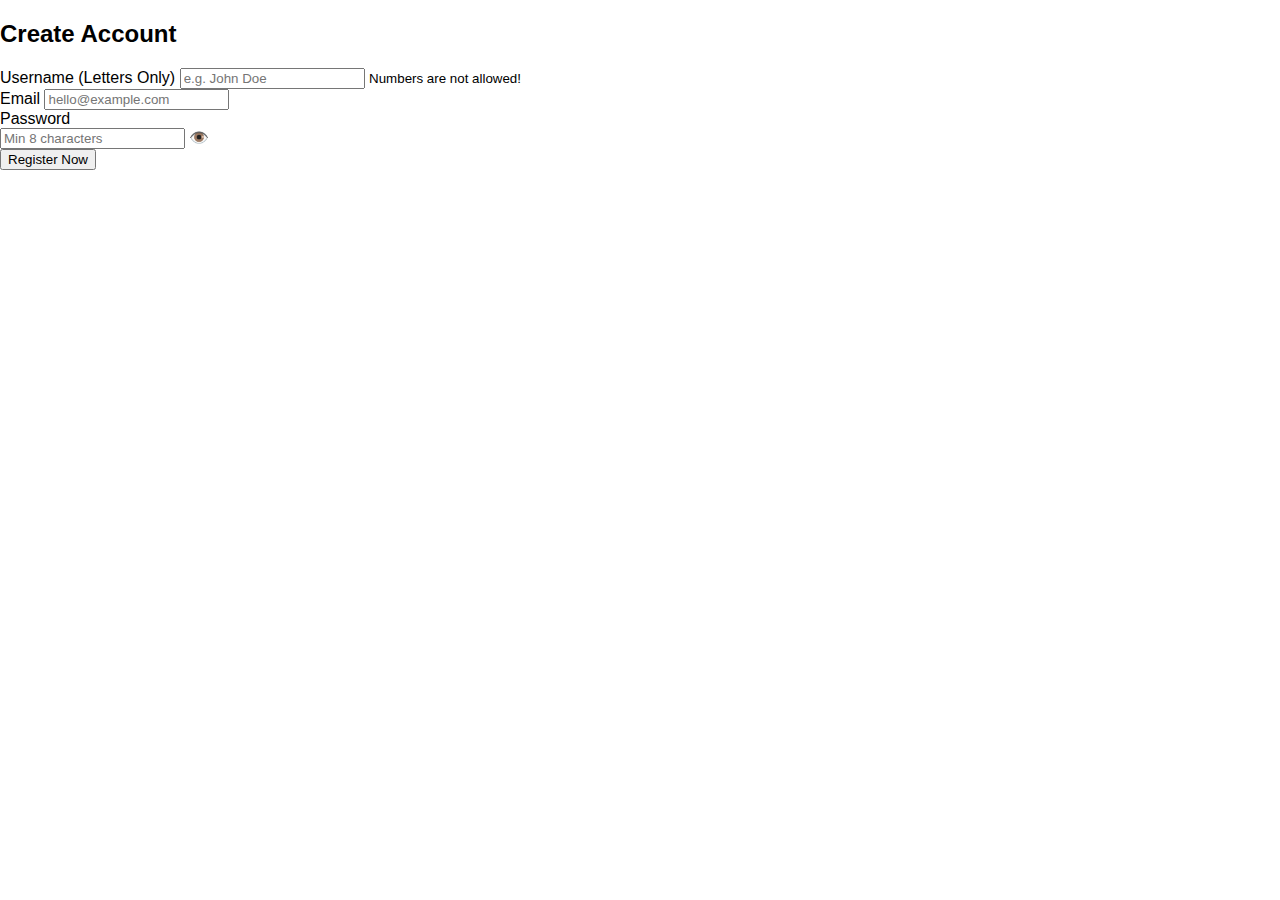
<file: index.html>
<!DOCTYPE html>
<html lang="en">
<head>
    <meta charset="UTF-8">
    <meta name="viewport" content="width=device-width, initial-scale=1.0">
    <title>Strict String-Only Form</title>
    <link rel="stylesheet" href="style.css">
</head>
<body>
    <div class="container" id="formContainer">
        <form id="registrationForm">
            <h2>Create Account</h2>
            
            <div class="input-group">
                <label for="username">Username (Letters Only)</label>
                <input type="text" id="username" placeholder="e.g. John Doe" autocomplete="off">
                <small class="error-msg">Numbers are not allowed!</small>
            </div>

            <div class="input-group">
                <label for="email">Email</label>
                <input type="email" id="email" placeholder="hello@example.com">
                <small class="error-msg"></small>
            </div>

            <div class="input-group">
                <label for="password">Password</label>
                <div class="password-wrapper">
                    <input type="password" id="password" placeholder="Min 8 characters">
                    <span id="togglePassword">👁️</span>
                </div>
                <div class="strength-meter"><div id="strength-bar"></div></div>
                <small class="error-msg"></small>
            </div>

            <button type="submit">Register Now</button>
        </form>
    </div>
    <script src="script.js"></script>
</body>
</html>
</file>
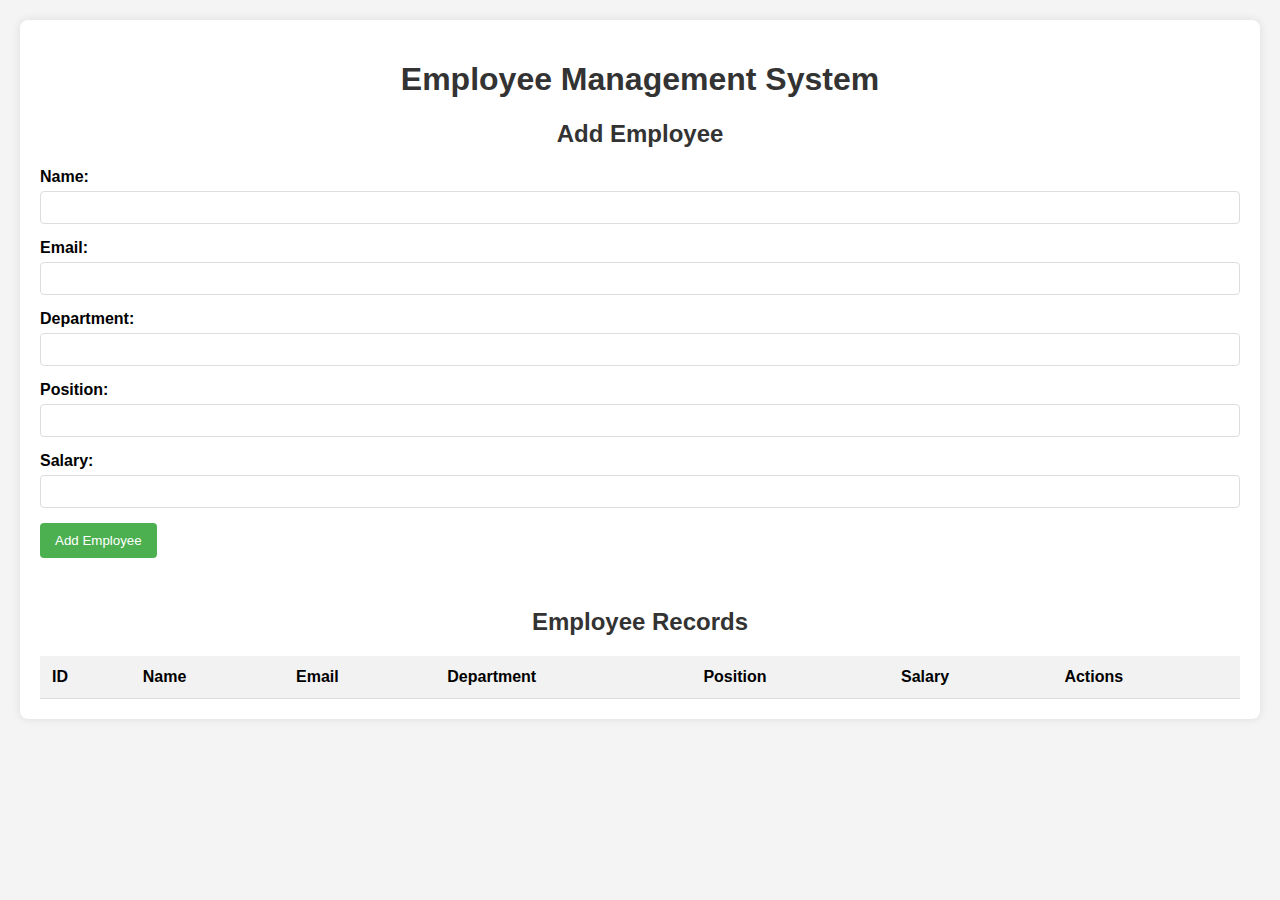
<file: WTL6/Employee-Management-System/index.html>
<!DOCTYPE html>
<html lang="en">
<head>
    <meta charset="UTF-8">
    <meta name="viewport" content="width=device-width, initial-scale=1.0">
    <title>Employee Management System</title>
    <link rel="stylesheet" href="styles.css">
</head>
<body>
    <div class="container">
        <h1>Employee Management System</h1>
        
        <div class="form-container">
            <h2 id="form-title">Add Employee</h2>
            <form id="employee-form">
                <input type="hidden" id="employee-id">
                
                <div class="form-group">
                    <label for="name">Name:</label>
                    <input type="text" id="name" required>
                </div>
                
                <div class="form-group">
                    <label for="email">Email:</label>
                    <input type="email" id="email" required>
                </div>
                
                <div class="form-group">
                    <label for="department">Department:</label>
                    <input type="text" id="department" required>
                </div>
                
                <div class="form-group">
                    <label for="position">Position:</label>
                    <input type="text" id="position" required>
                </div>
                
                <div class="form-group">
                    <label for="salary">Salary:</label>
                    <input type="number" id="salary" step="0.01" required>
                </div>
                
                <button type="submit" id="submit-btn">Add Employee</button>
                <button type="button" id="cancel-btn" style="display: none;">Cancel</button>
            </form>
        </div>
        
        <div class="table-container">
            <h2>Employee Records</h2>
            <table id="employee-table">
                <thead>
                    <tr>
                        <th>ID</th>
                        <th>Name</th>
                        <th>Email</th>
                        <th>Department</th>
                        <th>Position</th>
                        <th>Salary</th>
                        <th>Actions</th>
                    </tr>
                </thead>
                <tbody id="employee-tbody">
                    <!-- Employee rows will be inserted here -->
                </tbody>
            </table>
        </div>
    </div>
    
    <script src="script.js"></script>
</body>
</html>
</file>
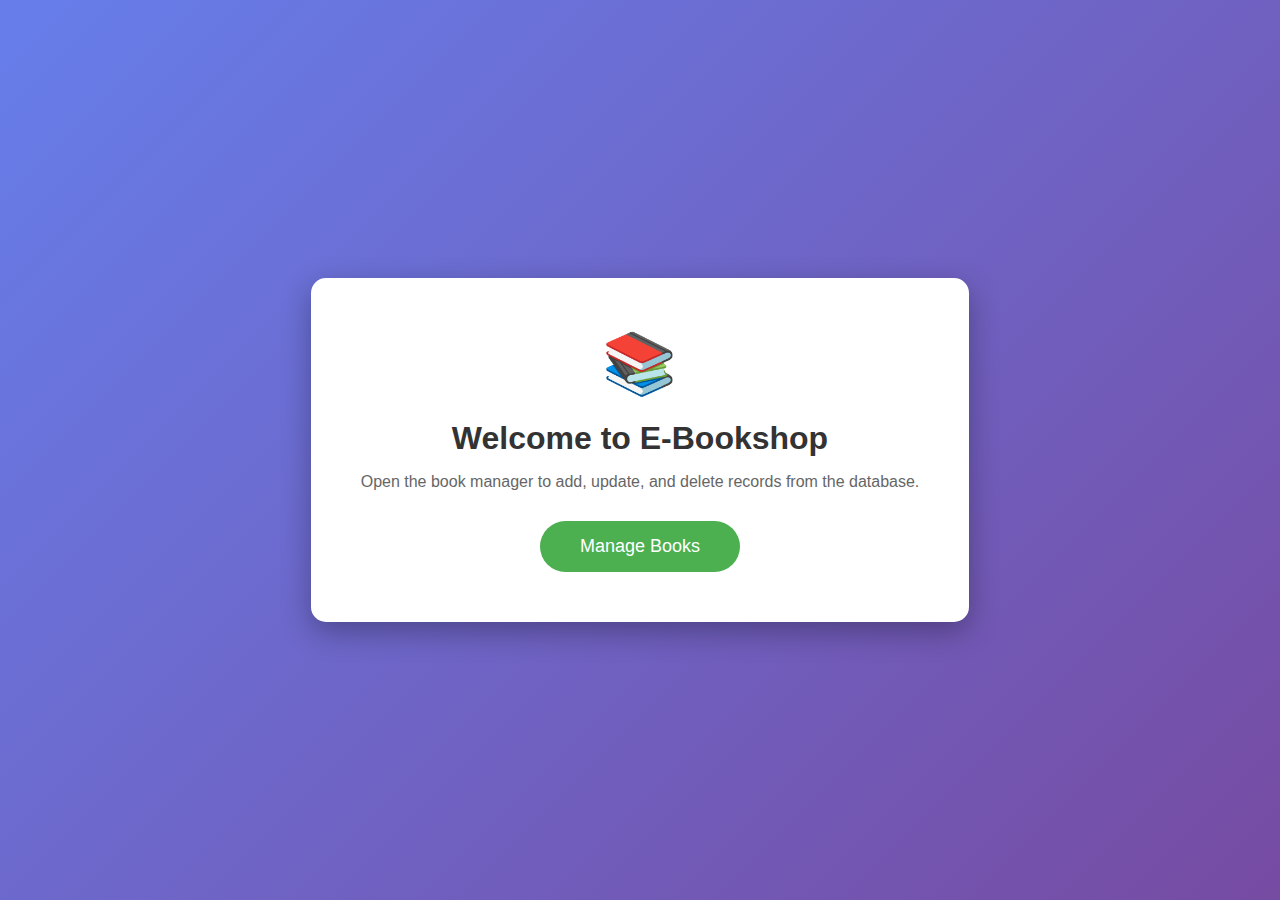
<file: WTL7/Assignment 7/index.html>
<!DOCTYPE html>
<html lang="en">
<head>
    <meta charset="UTF-8">
    <meta name="viewport" content="width=device-width, initial-scale=1.0">
    <title>E-Bookshop - Home</title>
    <style>
        body {
            font-family: Arial, sans-serif;
            margin: 0;
            padding: 0;
            background: linear-gradient(135deg, #667eea 0%, #764ba2 100%);
            min-height: 100vh;
            display: flex;
            justify-content: center;
            align-items: center;
        }
        .container {
            text-align: center;
            background: white;
            padding: 50px;
            border-radius: 15px;
            box-shadow: 0 10px 30px rgba(0,0,0,0.3);
        }
        h1 {
            color: #333;
            margin-bottom: 10px;
        }
        p {
            color: #666;
            margin-bottom: 30px;
        }
        .btn {
            display: inline-block;
            padding: 15px 40px;
            background-color: #4CAF50;
            color: white;
            text-decoration: none;
            border-radius: 30px;
            font-size: 18px;
            transition: all 0.3s ease;
        }
        .btn:hover {
            background-color: #45a049;
            transform: translateY(-2px);
            box-shadow: 0 5px 15px rgba(76, 175, 80, 0.4);
        }
        .book-icon {
            font-size: 60px;
            margin-bottom: 20px;
        }
    </style>
</head>
<body>
    <div class="container">
        <div class="book-icon">&#128218;</div>
        <h1>Welcome to E-Bookshop</h1>
        <p>Open the book manager to add, update, and delete records from the database.</p>
        <a href="books" class="btn">Manage Books</a>
    </div>
</body>
</html>
</file>
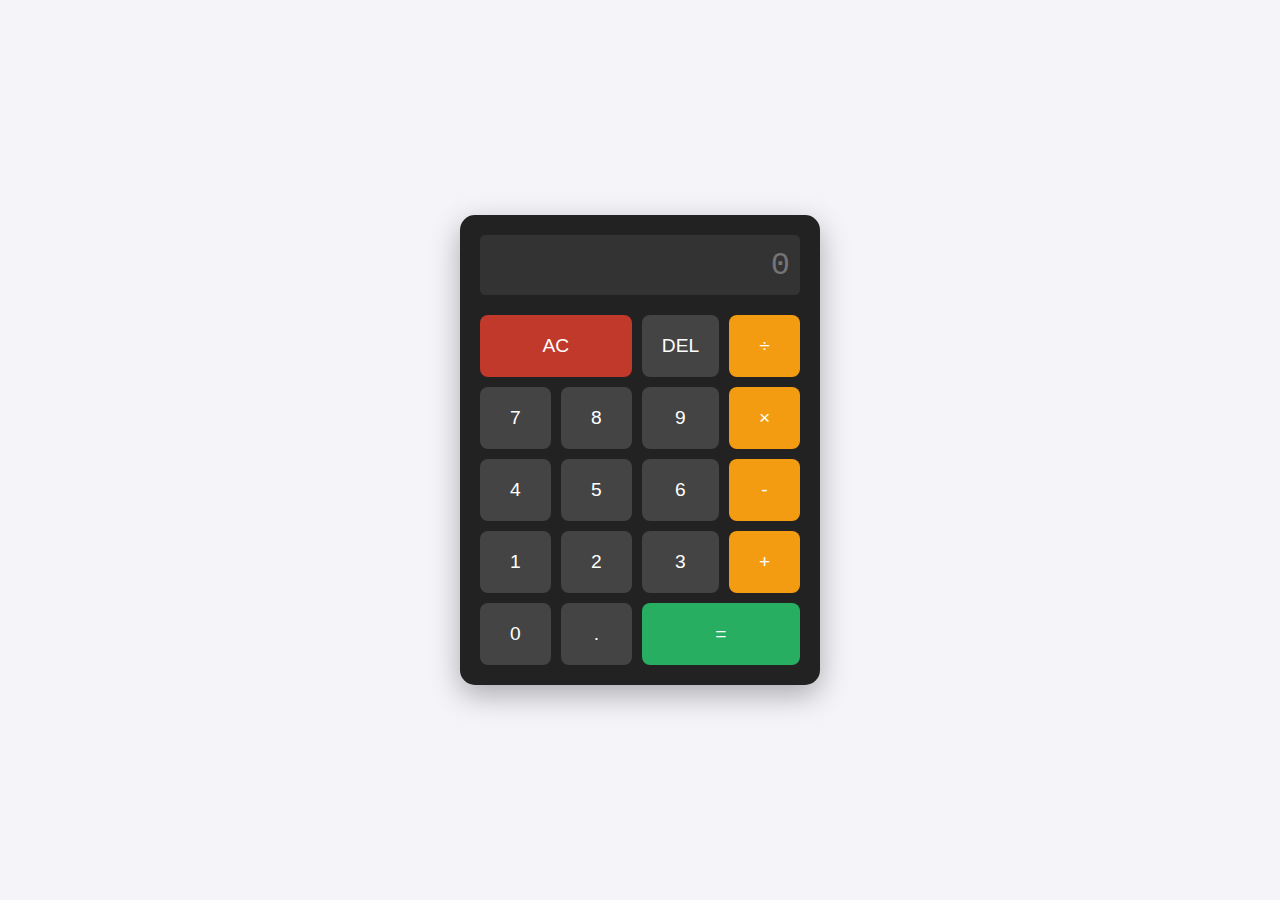
<file: Calculator.html>
<!DOCTYPE html>
<html lang="en">
<head>
    <meta charset="UTF-8">
    <meta name="viewport" content="width=device-width, initial-scale=1.0">
    <title>Smart JS Calculator</title>
    <style>
        /* CSS: Styling the UI */
        body {
            font-family: 'Segoe UI', Tahoma, Geneva, Verdana, sans-serif;
            display: flex;
            justify-content: center;
            align-items: center;
            height: 100vh;
            margin: 0;
            background-color: #f4f4f9;
        }

        .calculator {
            background-color: #222;
            padding: 20px;
            border-radius: 15px;
            box-shadow: 0px 10px 30px rgba(0,0,0,0.3);
            width: 320px;
        }

        #display {
            width: 100%;
            height: 60px;
            font-size: 2rem;
            text-align: right;
            margin-bottom: 20px;
            padding: 10px;
            box-sizing: border-box;
            border: none;
            border-radius: 5px;
            background: #333;
            color: #0f0;
            font-family: 'Courier New', Courier, monospace;
        }

        .buttons {
            display: grid;
            grid-template-columns: repeat(4, 1fr);
            gap: 10px;
        }

        button {
            padding: 20px;
            font-size: 1.2rem;
            border: none;
            border-radius: 8px;
            cursor: pointer;
            transition: 0.2s;
            background-color: #444;
            color: white;
        }

        button:hover { background-color: #555; }
        button:active { transform: scale(0.95); }

        .operator { background-color: #f39c12; }
        .operator:hover { background-color: #e67e22; }

        .equals { background-color: #27ae60; grid-column: span 2; }
        .equals:hover { background-color: #2ecc71; }

        .clear { background-color: #c0392b; grid-column: span 2; }
        .clear:hover { background-color: #e74c3c; }
    </style>
</head>
<body>

<div class="calculator">
    <input type="text" id="display" readonly placeholder="0">
    <div class="buttons">
        <button class="clear" onclick="clearDisplay()">AC</button>
        <button onclick="deleteLast()">DEL</button>
        <button class="operator" onclick="appendToDisplay('/')">÷</button>
        
        <button onclick="appendToDisplay('7')">7</button>
        <button onclick="appendToDisplay('8')">8</button>
        <button onclick="appendToDisplay('9')">9</button>
        <button class="operator" onclick="appendToDisplay('*')">×</button>
        
        <button onclick="appendToDisplay('4')">4</button>
        <button onclick="appendToDisplay('5')">5</button>
        <button onclick="appendToDisplay('6')">6</button>
        <button class="operator" onclick="appendToDisplay('-')">-</button>
        
        <button onclick="appendToDisplay('1')">1</button>
        <button onclick="appendToDisplay('2')">2</button>
        <button onclick="appendToDisplay('3')">3</button>
        <button class="operator" onclick="appendToDisplay('+')">+</button>
        
        <button onclick="appendToDisplay('0')">0</button>
        <button onclick="appendToDisplay('.')">.</button>
        <button class="equals" onclick="calculate()">=</button>
    </div>
</div>

<script>
    // JS: Logic and Validation
    const display = document.getElementById('display');

    function appendToDisplay(input) {
        const currentVal = display.value;
        const lastChar = currentVal.slice(-1);
        const operators = ['+', '-', '*', '/', '.'];

        // 1. Prevent starting with an operator (except minus)
        if (currentVal === "" && operators.includes(input) && input !== '-') return;

        // 2. Prevent double operators like "++" or "+*"
        if (operators.includes(lastChar) && operators.includes(input)) {
            // Optional: Replace the old operator with the new one
            display.value = currentVal.slice(0, -1) + input;
            return;
        }

        // 3. Prevent multiple decimals in one number
        if (input === '.') {
            const parts = currentVal.split(/[\+\-\*\/]/);
            const lastPart = parts[parts.length - 1];
            if (lastPart.includes('.')) return;
        }

        display.value += input;
    }

    function clearDisplay() {
        display.value = "";
    }

    function deleteLast() {
        display.value = display.value.slice(0, -1);
    }

    function calculate() {
        try {
            // Validation: Don't evaluate if empty or ends with operator
            const lastChar = display.value.slice(-1);
            if (display.value === "" || ['+', '-', '*', '/'].includes(lastChar)) return;

            // Using Function() instead of eval() for slightly better security
            display.value = new Function('return ' + display.value)();
        } catch (error) {
            display.value = "Error";
            setTimeout(clearDisplay, 1500);
        }
    }
</script>

</body>
</html>
</file>
<file: style.css>
/* General Page Styling */
body {
    font-family: 'Verdana', sans-serif;
    margin: 0;
}

/* Header Styling */
header {
    background-color: #e91e63;
    color: white;
    padding: 10px 20px; /* 10px top/bottom, 20px left/right */
    
    /* Flexbox magic to put items side-by-side */
    display: flex;
    justify-content: space-between; /* Pushes items to edges */
    align-items: center; /* Vertically centers them */
}

header h1 {
    margin: 0;
    font-size: 1.5rem;
}

header p {
    margin: 0;
    font-style: italic;
}

/* Navigation Styling (Horizontal) */
nav {
    background-color: #880e4f;
}

nav ul {
    list-style-type: none;
    padding: 0;
    margin: 0;
    display: flex;
    justify-content: center;

}

nav li {
    margin: 0;
}

nav a {
    display: block;
    color: white;
    text-align: center;
    padding: 14px 20px;
    text-decoration: none;
}

nav a:hover {
    background-color: #ad1457;
}
/* Container that holds the 9 cards */
.card-grid {
    display: grid;
    /* This automatically arranges cards (3 per row on wide screens, 1 on mobile) */
    grid-template-columns: repeat(auto-fit, minmax(250px, 1fr)); 
    gap: 25px;
    max-width: 1200px;
    margin: 0 auto;
}

/* Individual Card Styling */
.card {
    background: white;
    border: 1px solid #ddd;
    border-radius: 10px; /* Rounded corners */
    padding: 15px;
    text-align: center;
    box-shadow: 0 4px 8px rgba(0,0,0,0.1); /* Subtle shadow for depth */
    transition: transform 0.3s ease; /* Smooth animation on hover */
}

/* Hover Effect: Card lifts up slightly */
.card:hover {
    transform: translateY(-5px);
    box-shadow: 0 8px 16px rgba(0,0,0,0.2);
}

/* Image Styling inside the card */
.card img {
    width: 100%;
    height: 200px; /* Fixed height for uniformity */
    object-fit: cover; /* Ensures image doesn't stretch weirdly */
    border-radius: 8px;
    margin-bottom: 10px;
}

/* Typography inside card */
.card h4 {
    color: #c2185b;
    margin: 10px 0 5px;
    font-size: 1.2rem;
}

.card .price {
    font-weight: bold;
    color: #333;
    font-size: 1.1rem;
    margin-bottom: 15px;
}

/* Button Styling */
.card button {
    background-color: #e91e63;
    color: white;
    border: none;
    padding: 10px 20px;
    border-radius: 20px;
    cursor: pointer;
    font-size: 0.9rem;
    transition: background-color 0.3s;
}

.card button:hover {
    background-color: #c2185b; /* Darker pink on hover */
}

/* Main Container */
main {
    max-width: 900px;
    margin: auto;
    background-color: white;
    box-shadow: 0px 0px 10px rgba(0,0,0,0.1);
}
</file>
<file: WTL6/Employee-Management-System/styles.css>
body {
    font-family: Arial, sans-serif;
    background-color: #f4f4f4;
    margin: 0;
    padding: 20px;
}

.container {
    max-width: 1200px;
    margin: 0 auto;
    background-color: white;
    padding: 20px;
    border-radius: 8px;
    box-shadow: 0 0 10px rgba(0, 0, 0, 0.1);
}

h1, h2 {
    color: #333;
    text-align: center;
}

.form-container {
    margin-bottom: 30px;
}

.form-group {
    margin-bottom: 15px;
}

label {
    display: block;
    margin-bottom: 5px;
    font-weight: bold;
}

input[type="text"], input[type="email"], input[type="number"] {
    width: 100%;
    padding: 8px;
    border: 1px solid #ddd;
    border-radius: 4px;
    box-sizing: border-box;
}

button {
    background-color: #4CAF50;
    color: white;
    padding: 10px 15px;
    border: none;
    border-radius: 4px;
    cursor: pointer;
    margin-right: 10px;
}

button:hover {
    background-color: #45a049;
}

#cancel-btn {
    background-color: #f44336;
}

#cancel-btn:hover {
    background-color: #da190b;
}

.table-container {
    overflow-x: auto;
}

table {
    width: 100%;
    border-collapse: collapse;
    margin-top: 20px;
}

th, td {
    padding: 12px;
    text-align: left;
    border-bottom: 1px solid #ddd;
}

th {
    background-color: #f2f2f2;
    font-weight: bold;
}

tr:hover {
    background-color: #f5f5f5;
}

.action-btn {
    padding: 5px 10px;
    margin-right: 5px;
    border: none;
    border-radius: 3px;
    cursor: pointer;
    font-size: 12px;
}

.edit-btn {
    background-color: #2196F3;
    color: white;
}

.edit-btn:hover {
    background-color: #0b7dda;
}

.delete-btn {
    background-color: #f44336;
    color: white;
}

.delete-btn:hover {
    background-color: #da190b;
}
</file>
